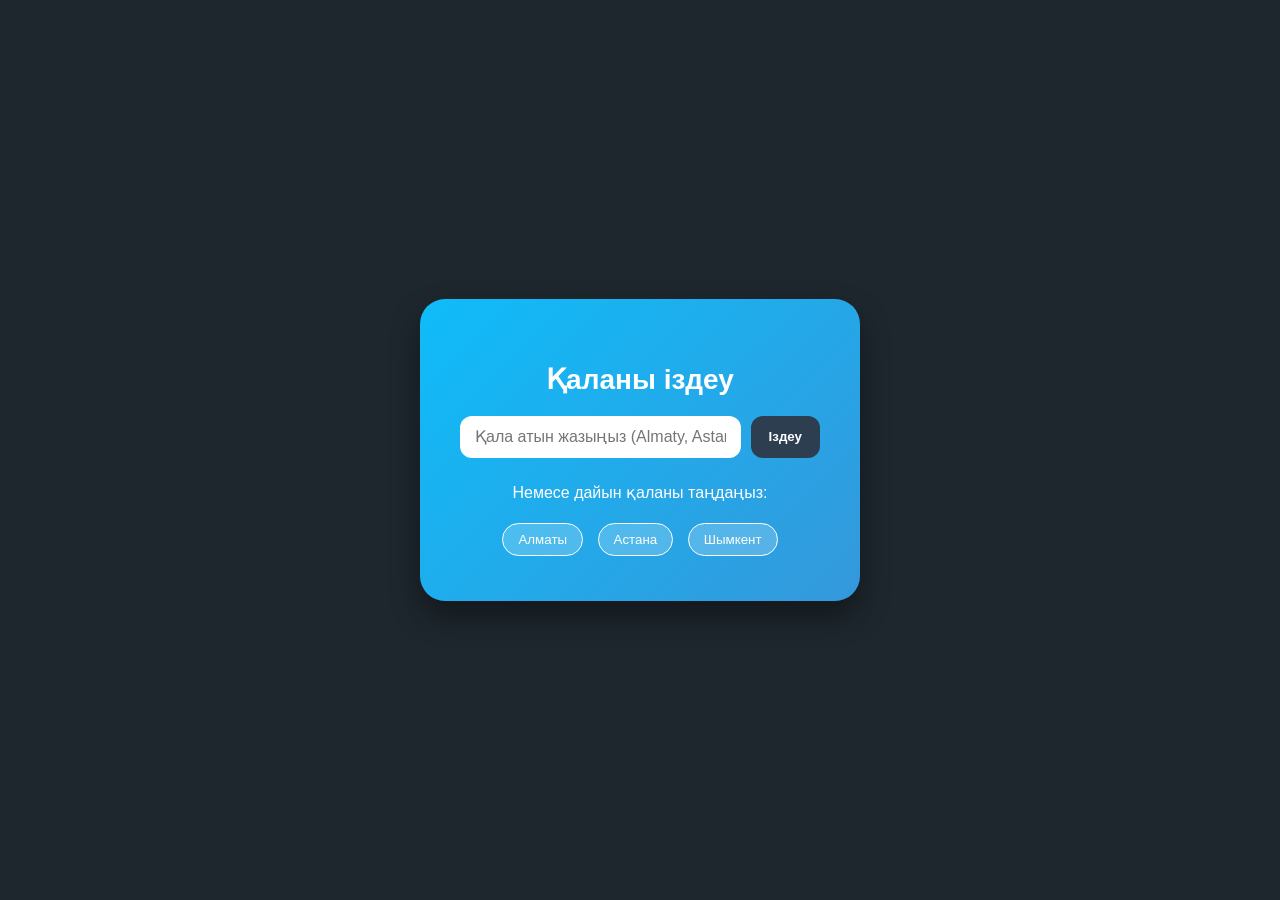
<file: index.html>
<!DOCTYPE html>
<html lang="kk">
<head>
    <meta charset="UTF-8">
    <title>Ауа райын іздеу</title>
    <link rel="stylesheet" href="style.css">
</head>
<body>
    <div class="card">
        <h2>Қаланы іздеу</h2>
        
        <div class="search-box">
            <input type="text" id="cityInput" placeholder="Қала атын жазыңыз (Almaty, Astana...)" spellcheck="false">
            <button id="searchBtn">Іздеу</button>
        </div>

        <p>Немесе дайын қаланы таңдаңыз:</p>
        <div class="quick-cities">
            <button onclick="goToWeather('Almaty')">Алматы</button>
            <button onclick="goToWeather('Astana')">Астана</button>
            <button onclick="goToWeather('Shymkent')">Шымкент</button>
        </div>
    </div>

    <script>
        const cityInput = document.getElementById('cityInput');
        const searchBtn = document.getElementById('searchBtn');

        // Екінші бетке өту функциясы
        function goToWeather(city) {
            if (city.trim() !== "") {
                window.location.href = `weather.html?city=${city}`;
            } else {
                alert("Қала атын енгізіңіз!");
            }
        }

        // Батырманы басқанда
        searchBtn.addEventListener('click', () => {
            goToWeather(cityInput.value);
        });

        // Enter басса да іздейтін қылу
        cityInput.addEventListener('keypress', (e) => {
            if (e.key === 'Enter') {
                goToWeather(cityInput.value);
            }
        });
    </script>
</body>
</html>
</file>
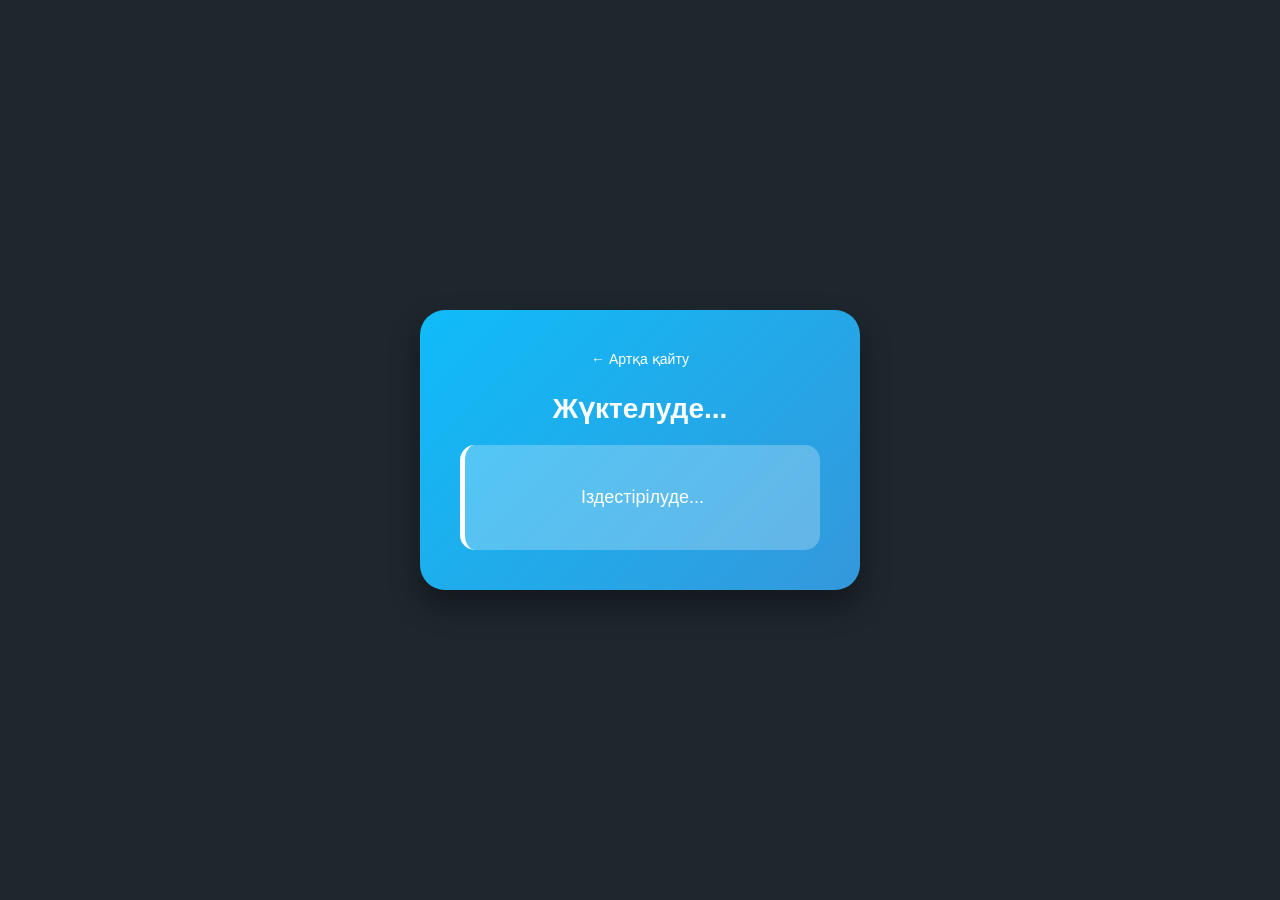
<file: weather.html>
<!DOCTYPE html>
<html lang="kk">
<head>
    <meta charset="UTF-8">
    <title>Ауа райы нәтижесі</title>
    <link rel="stylesheet" href="style.css">
</head>
<body>
    <div class="card">
        <a href="index.html" style="color: white; text-decoration: none; font-size: 14px;">← Артқа қайту</a>
        <h2 id="cityNameDisplay">Жүктелуде...</h2>
        
        <div class="summary-box">
            <p id="weatherText">Іздестірілуде...</p>
        </div>
    </div>

    <script>
        const urlParams = new URLSearchParams(window.location.search);
        const city = urlParams.get('city');

        // БІЗДІҢ МӘЛІМЕТТЕР ҚОРЫ (API-сіз)
        const weatherData = {
            'almaty': "2 градус, күн ашық, қар күтілуде",
            'astana': "-15 градус, боран соғып тұр, өте суық",
            'shymkent': "10 градус, күн жылы, жаңбыр жаууы мүмкін",
            'karaganda': "-10 градус, бұлтты, желді"
        };

        const cityNames = {
            'almaty': "Алматы",
            'astana': "Астана",
            'shymkent': "Шымкент",
            'karaganda': "Қарағанды"
        };

        if (city) {
            const lowCity = city.toLowerCase().trim(); // Кіші әріппен тексеру

            if (weatherData[lowCity]) {
                document.getElementById('cityNameDisplay').innerText = cityNames[lowCity];
                document.getElementById('weatherText').innerText = weatherData[lowCity];
            } else {
                document.getElementById('cityNameDisplay').innerText = "Табылмады";
                document.getElementById('weatherText').innerText = `Кешіріңіз, "${city}" қаласы туралы мәлімет базада жоқ.`;
            }
        }
    </script>
</body>
</html>
</file>
<file: style.css>
/* Жалпы стильдер */
body {
    background: #1e272e;
    font-family: 'Segoe UI', Arial, sans-serif;
    display: flex;
    justify-content: center;
    align-items: center;
    height: 100vh;
    margin: 0;
}

.card {
    background: linear-gradient(135deg, #0fbcf9, #3498db);
    color: white;
    padding: 40px;
    border-radius: 25px;
    width: 360px;
    text-align: center;
    box-shadow: 0 15px 30px rgba(0,0,0,0.4);
}

h2 { margin-bottom: 20px; font-size: 28px; }

/* Іздеу бөлімі */
.search-box {
    display: flex;
    margin-bottom: 25px;
    gap: 10px;
}

.search-box input {
    flex: 1;
    padding: 12px 15px;
    border-radius: 12px;
    border: none;
    outline: none;
    font-size: 16px;
}

.search-box button {
    padding: 10px 18px;
    border-radius: 12px;
    border: none;
    background: #2c3e50;
    color: white;
    cursor: pointer;
    font-weight: bold;
    transition: 0.3s;
}

.search-box button:hover { background: #1a252f; }

/* Тез таңдау батырмалары */
.quick-cities button {
    background: rgba(255, 255, 255, 0.2);
    color: white;
    border: 1px solid white;
    padding: 8px 15px;
    margin: 5px;
    border-radius: 20px;
    cursor: pointer;
    transition: 0.3s;
}

.quick-cities button:hover { background: white; color: #3498db; }

/* Мәлімет шығатын қорапша */
.summary-box {
    background: rgba(255, 255, 255, 0.25);
    padding: 20px;
    border-radius: 15px;
    margin-top: 20px;
    font-size: 18px;
    line-height: 1.6;
    border-left: 5px solid white;
}

.back-link {
    color: #eee;
    display: inline-block;
    margin-bottom: 15px;
    text-decoration: none;
    font-size: 14px;
}
.back-link:hover { text-decoration: underline; }
</file>
